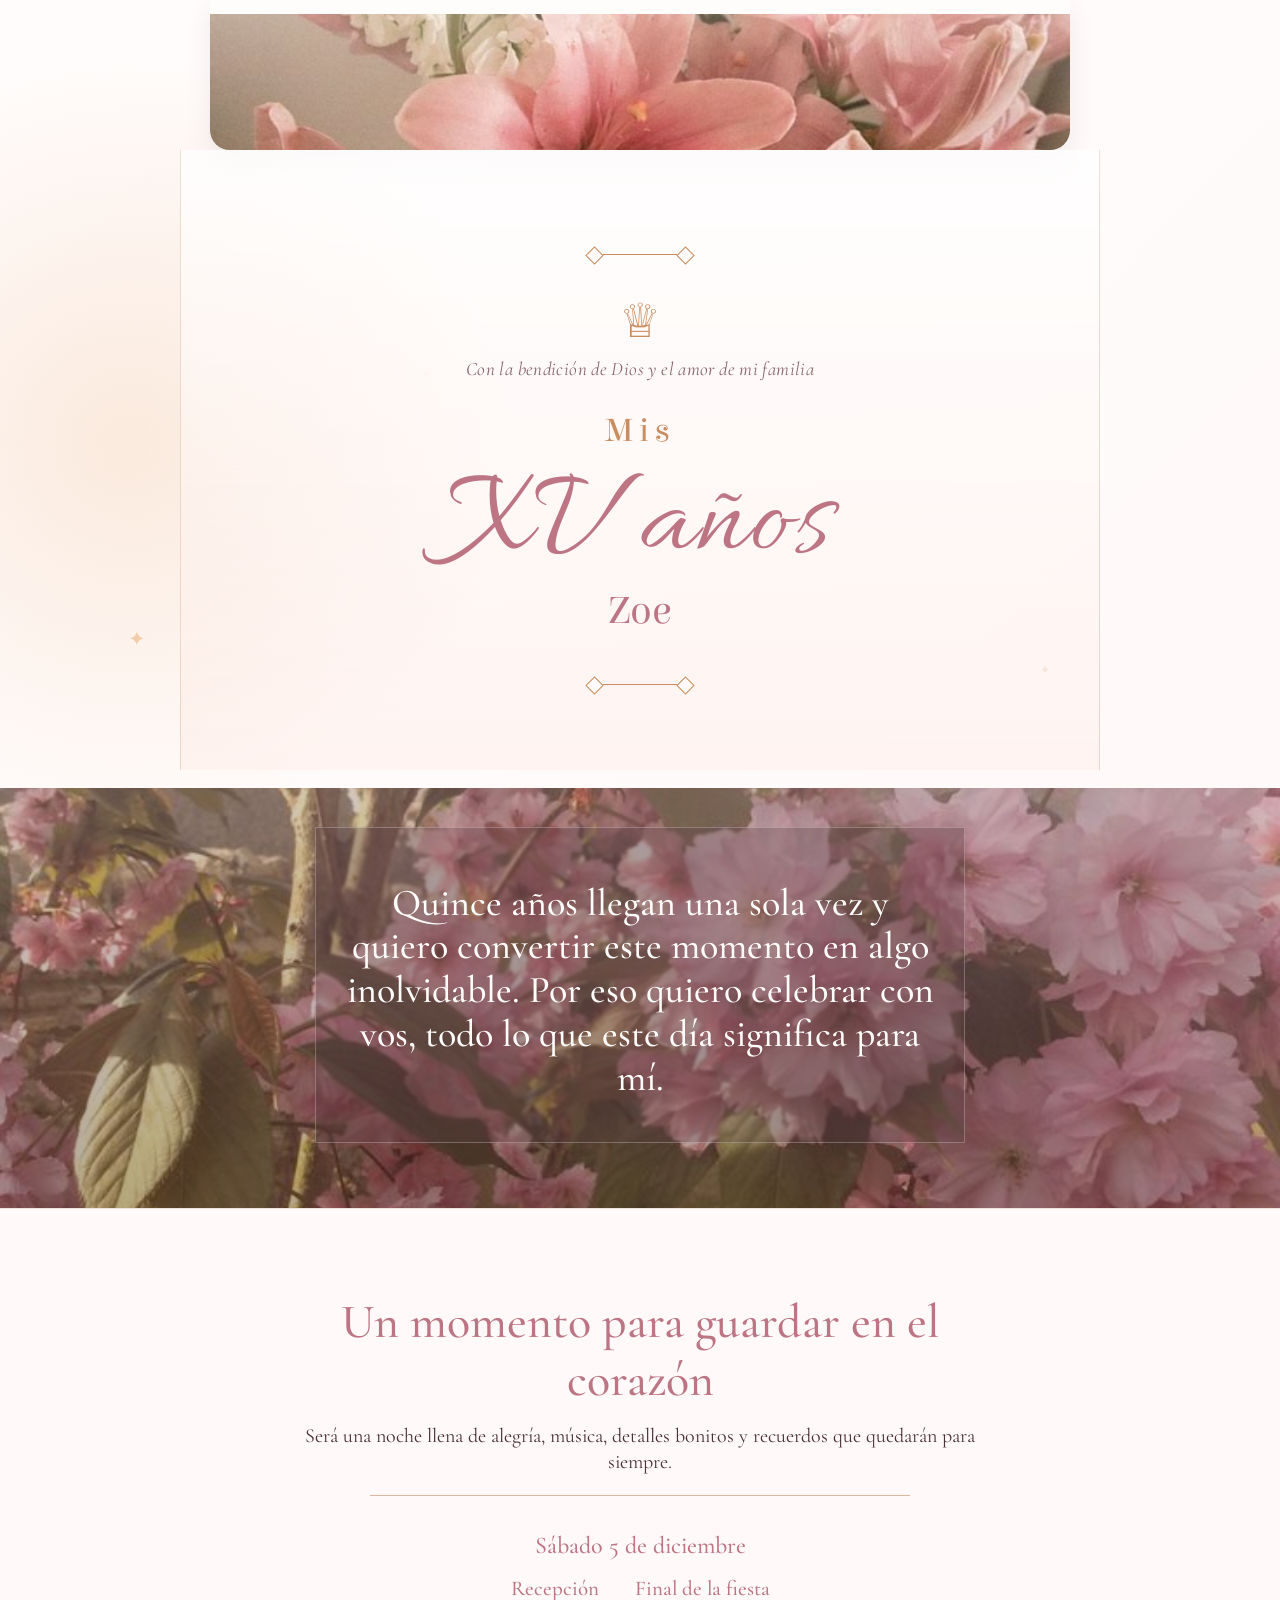
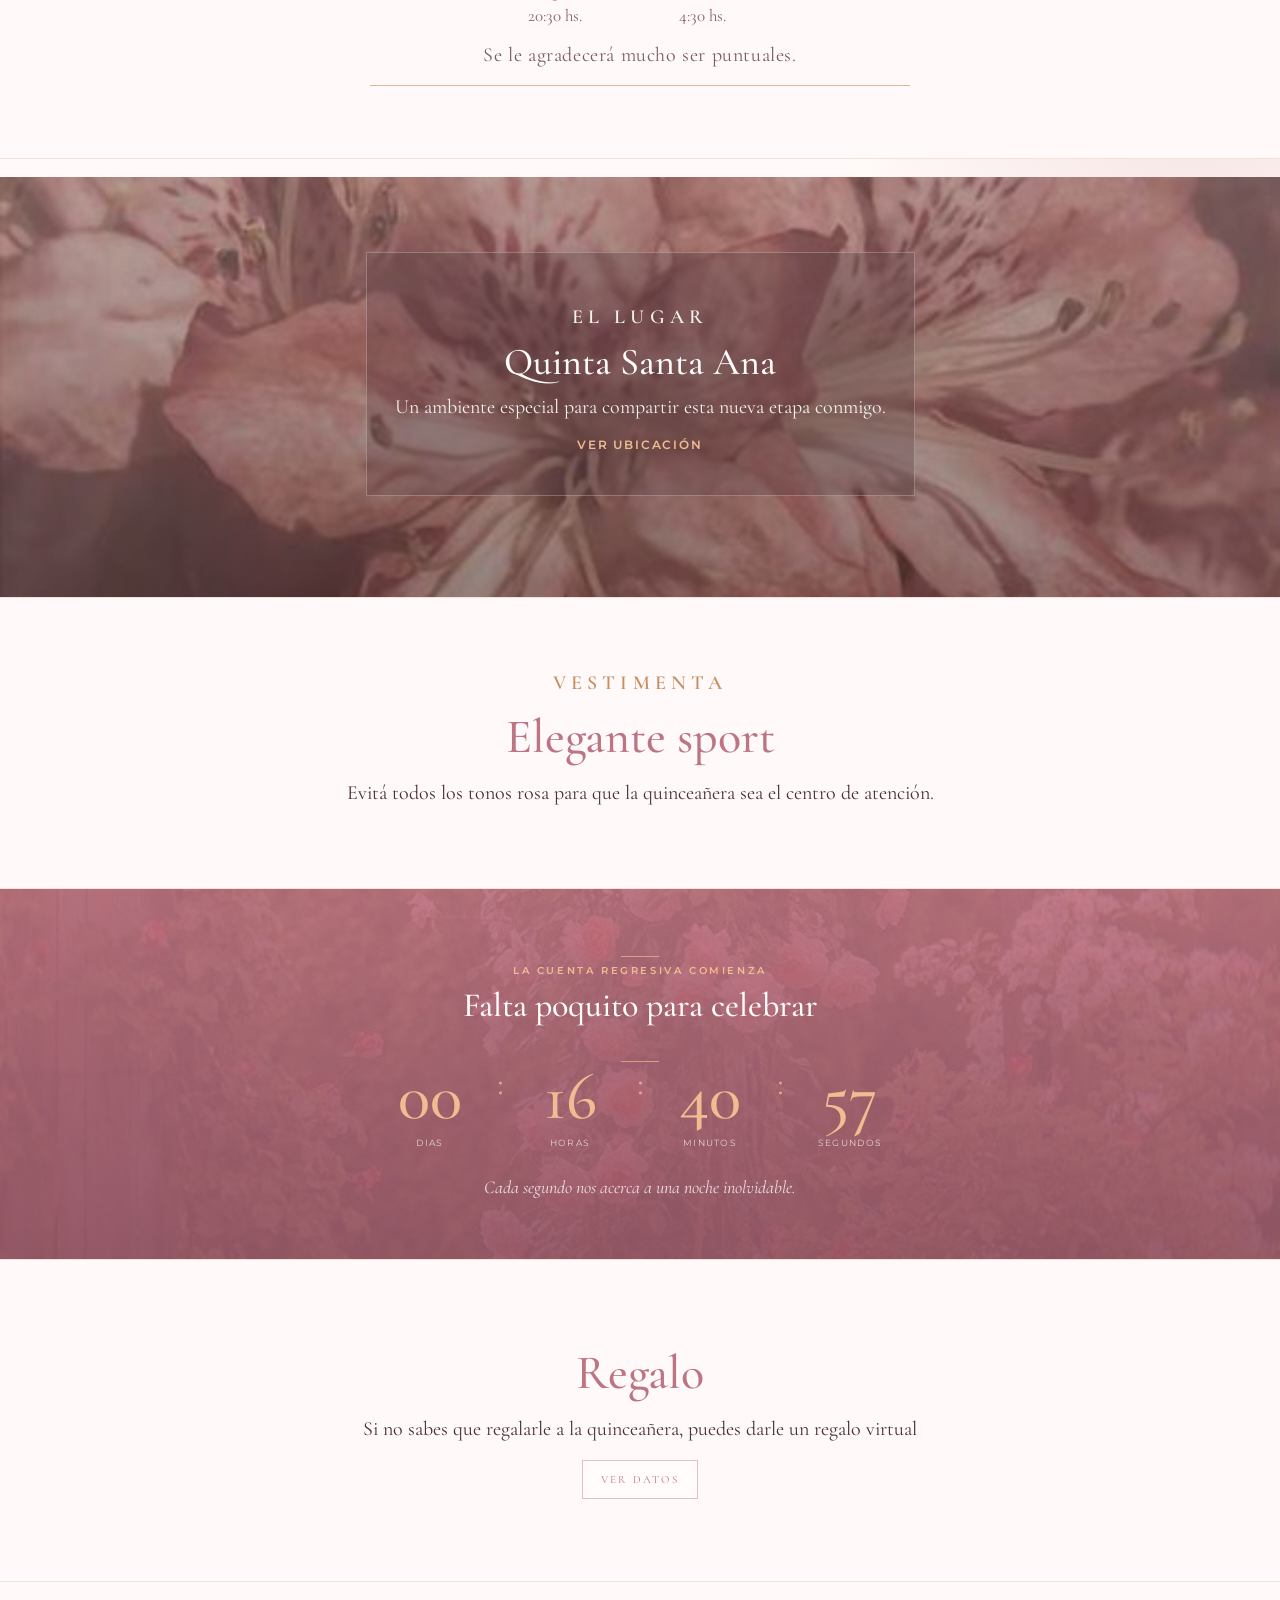
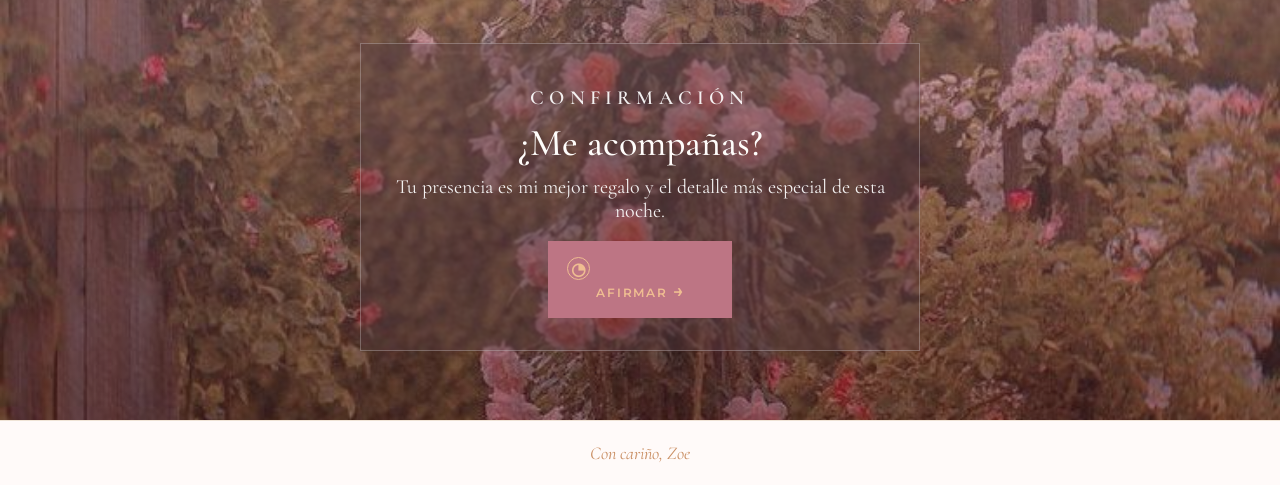
<file: index.html>
<!doctype html>
<html lang="es">
<head>
  <meta charset="UTF-8">
  <meta name="viewport" content="width=device-width, initial-scale=1.0">
  <meta name="theme-color" content="#f7f1ed">
  <meta name="description" content="Invitacion de XV años de Zoe">
  <title>Los XV de Zoe</title>
  <link rel="preconnect" href="https://fonts.googleapis.com">
  <link rel="preconnect" href="https://fonts.gstatic.com" crossorigin>
  <link href="https://fonts.googleapis.com/css2?family=Cormorant+Garamond:wght@400;500;600;700&family=Montserrat:wght@400;500;600;700&family=Elsie:wght@400;500;600;700&family=Allura&display=swap" rel="stylesheet">
  <link rel="stylesheet" href="styles.css">
</head>
<body>
  <main class="invitation-shell">
    <div class="cover-band" aria-label="Portada de la invitación">
      <div class="cover-image"></div>
    </div>

    <div class="star-field" aria-hidden="true">
      <span class="star star-a">✦</span>
      <span class="star star-b">✧</span>
      <span class="star star-c">✦</span>
      <span class="star star-d">✧</span>
      <span class="star star-e">✦</span>
      <span class="star star-f">✧</span>
    </div>
    <div class="sparkle sparkle-one" aria-hidden="true">✦</div>
    <div class="sparkle sparkle-two" aria-hidden="true">✧</div>
    <div class="sparkle sparkle-three" aria-hidden="true">✦</div>

    <section class="hero-section" aria-labelledby="invitation-title">
      <div class="ornament ornament-top" aria-hidden="true"></div>
      <div class="crown-mark" aria-hidden="true">♕</div>
      <p class="intro">Con la bendición de Dios y el amor de mi familia</p>
      <h1 id="invitation-title"><span class="title-intro">Mis</span> <span class="title-main">XV años</span></h1>
      <div class="name-lockup">
        <span class="name-line"></span>
        <p class="name">Zoe</p>
        <span class="name-line"></span>
      </div>
      <div class="ornament ornament-bottom" aria-hidden="true"></div>
    </section>

    <section class="photo-panel photo-panel--frase" aria-labelledby="frase-title">
      <div class="photo-card">
        <h2 id="frase-title">Quince años llegan una sola vez y quiero convertir este momento en algo inolvidable. Por eso quiero celebrar con vos, todo lo que este día significa para mí.</h2>
      </div>
    </section>

    <section class="cream-section" aria-labelledby="dia-title">
      <div class="section-copy">
        <h2 id="dia-title">Un momento para guardar en el corazón</h2>
        <p>Será una noche llena de alegría, música, detalles bonitos y recuerdos que quedarán para siempre.</p>
        
        
      </div>
      <div class="date-highlight">
        <p class="event-date">Sábado 5 de diciembre</p>
        <p class="detail-inline">
          <span><strong>Recepción</strong><small>20:30 hs.</small></span>
          <span><strong>Final de la fiesta</strong><small>4:30 hs.</small></span>
        </p>
        <p class="detail-note">Se le agradecerá mucho ser puntuales.</p>
    </div>
    </section>

    <section class="photo-panel photo-panel--lugar" aria-labelledby="lugar-title">
      <div class="photo-card">
        <p class="eyebrow">El lugar</p>
        <h2 id="lugar-title">Quinta Santa Ana</h2>
        <p>Un ambiente especial para compartir esta nueva etapa conmigo.</p>
        <a href="https://www.google.com/maps/place/Quinta+Santa+Ana/@-34.9100237,-58.3695125,3a,75y,160.41h,92.05t/data=!3m7!1e1!3m5!1s-SkTZzp0PlM4u_tCnpDYHA!2e0!6shttps:%2F%2Fstreetviewpixels-pa.googleapis.com%2Fv1%2Fthumbnail%3Fcb_client%3Dmaps_sv.tactile%26w%3D900%26h%3D600%26pitch%3D-2.052027793474579%26panoid%3D-SkTZzp0PlM4u_tCnpDYHA%26yaw%3D160.41234427487103!7i16384!8i8192!4m6!3m5!1s0x95a2d500c6fb19f7:0x23070385c1805dbd!8m2!3d-34.909753!4d-58.368947!16s%2Fg%2F11fhry3nz9?entry=ttu&g_ep=EgoyMDI2MDkxNi4wIKXMDSoASAFQAw%3D%3D" target="_blank" rel="noopener noreferrer">Ver ubicación</a>
      </div>
    </section>

    <section class="cream-section" aria-labelledby="vestimenta-title">
      <div class="section-copy">
        <p class="eyebrow">Vestimenta</p>
        <h2 id="vestimenta-title">Elegante sport</h2>
        <p>Evitá todos los tonos rosa para que la quinceañera sea el centro de atención.</p>
      </div>
    </section>

    <section class="countdown-section" aria-labelledby="countdown-title">
      <div class="section-heading">
        <span class="heading-rule"></span>
        <p class="eyebrow">La cuenta regresiva comienza</p>
        <h2 id="countdown-title">Falta poquito para celebrar</h2>
        <span class="heading-rule"></span>
      </div>
      <div class="countdown" aria-live="polite">
        <div class="time-unit"><strong id="days">00</strong><span>dias</span></div>
        <div class="time-separator">:</div>
        <div class="time-unit"><strong id="hours">00</strong><span>horas</span></div>
        <div class="time-separator">:</div>
        <div class="time-unit"><strong id="minutes">00</strong><span>minutos</span></div>
        <div class="time-separator">:</div>
        <div class="time-unit"><strong id="seconds">00</strong><span>segundos</span></div>
      </div>
      <p id="countdown-message" class="countdown-message">Cada segundo nos acerca a una noche inolvidable.</p>
    </section>

    <section class="cream-section cream-section--mercado" aria-labelledby="mercado-title">
      <div class="section-copy">
        <h2 id="mercado-title">Regalo</h2>
        <p>Si no sabes que regalarle a la quinceañera, puedes darle un regalo virtual</p>
        <button class="market-link" type="button" aria-label="Ver datos para el regalo">Ver datos</button>
      </div>
    </section>

    <section class="photo-panel photo-panel--confirmacion" aria-labelledby="confirmacion-title">
      <div class="photo-card photo-card--compact">
        <p class="eyebrow">Confirmación</p>
        <h2 id="confirmacion-title">¿Me acompañas?</h2>
        <p>Tu presencia es mi mejor regalo y el detalle más especial de esta noche.</p>
        <a class="confirm-button" href="https://wa.me/?text=Hola%20%2C%20confirmo%20mi%20asistencia.%20%F0%9F%91%91" target="_blank" rel="noopener noreferrer">
          <span class="whatsapp-icon" aria-hidden="true">◔</span>
          <span>Afirmar</span>
          <span class="button-arrow" aria-hidden="true">→</span>
        </a>
      </div>
    </section>

    <footer class="footer-note">Con cariño, Zoe</footer>
  </main>
  <dialog class="gift-dialog" id="gift-dialog" aria-label="Datos para el regalo">
    <div class="gift-card">
      <button class="gift-dialog-close" type="button" aria-label="Cerrar">×</button>
      <span class="gift-sparkle gift-sparkle--top" aria-hidden="true">✦</span>
      <span class="gift-sparkle gift-sparkle--bottom" aria-hidden="true">✧</span>
      <div class="gift-rule" aria-hidden="true"></div>
      <div class="gift-detail">
        <span>Alias</span>
        <strong>htz.ga</strong>
      </div>
      <div class="gift-detail">
        <span>Titular</span>
        <strong>Zoe Tatiana Hildebrandt</strong>
      </div>
    </div>
  </dialog>
  <script src="script.js"></script>
</body>
</html>
</file>
<file: styles.css>
:root {
  --cream: #fffaf9;
  --paper: #fffdfb;
  --dusty-rose: #e8b8b8;
  --deep-rose: #bd7584;
  --gold: #c98d61;
  --gold-light: #efbd91;
  --ink: #322020;
  --muted: #89616d;
}

* { box-sizing: border-box; }

html { scroll-behavior: smooth; }

body {
  margin: 0;
  background: var(--cream);
  color: var(--ink);
  font-family: "Montserrat", sans-serif;
  font-size: 14px;
}

.invitation-shell {
  min-height: 100vh;
  overflow: hidden;
  position: relative;
  background:
    radial-gradient(circle at 10% 12%, rgba(239, 189, 145, .28), transparent 24rem),
    radial-gradient(circle at 93% 45%, rgba(217, 154, 155, .24), transparent 23rem),
    linear-gradient(135deg, rgba(255,255,255,.35), transparent 46%),
    var(--cream);
}

.cover-band {
  width: min(100%, 980px);
  margin: 0 auto;
  padding-top: 0;
}

.cover-image {
  width: 100%;
  max-width: 860px;
  height: 150px;
  margin: 0 auto;
  background-image: linear-gradient(180deg, rgba(255,255,255,.28), rgba(255,255,255,.05)), url("./invitacion-xv-zoe/assets/portada-clara.jpg");
  background-size: cover;
  background-position: center center;
  border-radius: 0 0 20px 20px;
  box-shadow: 0 12px 24px rgba(121, 81, 90, 0.10);
  border-top: 14px solid var(--paper);
}

.hero-section,
.countdown-section,
.cream-section,
.photo-panel,
.rsvp-section { position: relative; z-index: 1; }

.star-field { inset: 0; pointer-events: none; position: absolute; z-index: 0; }
.star { color: rgba(201, 141, 97, .24); font-family: Georgia, serif; font-size: 15px; position: absolute; }
.star-a { left: 17%; top: 23%; }
.star-b { left: 33%; top: 10%; font-size: 11px; }
.star-c { right: 18%; top: 18%; font-size: 12px; }
.star-d { right: 31%; top: 42%; }
.star-e { bottom: 31%; left: 21%; font-size: 12px; }
.star-f { bottom: 15%; right: 14%; }

.hero-section {
  max-width: 920px;
  margin: 0 auto;
  min-height: 620px;
  padding: 104px 24px 28px;
  text-align: center;
  background: linear-gradient(180deg, rgba(255,255,255,.76), rgba(255,226,218,.28));
  border-left: 1px solid rgba(201,141,97,.28);
  border-right: 1px solid rgba(201,141,97,.28);
}

.ornament { width: 104px; height: 16px; margin: 0 auto 28px; border-top: 1px solid var(--gold); position: relative; }
.ornament::before, .ornament::after { content: ""; position: absolute; top: -6px; width: 11px; height: 11px; border: 1px solid var(--gold); transform: rotate(45deg); background: var(--cream); }
.ornament::before { left: 0; }
.ornament::after { right: 0; }
.ornament-bottom { margin: 50px auto 0; }

.eyebrow { margin: 0; color: var(--gold); font-size: 10px; font-weight: 600; letter-spacing: .26em; text-transform: uppercase; }
.crown-mark { color: var(--gold); font-family: Georgia, serif; font-size: 47px; line-height: 1; margin: 19px 0 12px; }
.intro {
  color: #8a646d;
  font-family: "Cormorant Garamond", serif;
  font-size: 19px;
  font-style: italic;
  font-weight: 400;
  letter-spacing: 0.02em;
  margin: 0;
}
h1, h2, p { margin-top: 0; }
h1 { color: var(--deep-rose); font-family: "Cormorant Garamond", serif; font-size: clamp(69px, 12vw, 122px); font-weight: 500; line-height: .92; margin: 34px 0 20px; }
.title-intro {
  display: block;
  color: var(--gold);
  font-size: .28em;
  letter-spacing: .14em;
  line-height: 1;
  margin: 0 0 8px;
  font-family: "Elsie", serif;
  font-weight: 500;
}
.title-main {
  display: block;
  color: var(--deep-rose);
  font-family: "Allura", cursive;
  font-style: normal;
  font-weight: 400;
  letter-spacing: .02em;
  transform: translateY(14px);
}
.name-lockup { align-items: center; display: flex; gap: 16px; justify-content: center; }
.name { color: var(--deep-rose); font-family: "Elsie", serif; font-size: 40px; font-style: normal; margin: 0; }
.invitation-copy { color: var(--muted); font-family: "Cormorant Garamond", serif; font-size: 21px; line-height: 1.2; margin: 20px auto 32px; max-width: 520px; }

.date-card { align-items: center; display: flex; justify-content: center; margin: 0 auto 32px; max-width: 515px; padding: 17px 10px; }
.date-main {
  color: var(--deep-rose);
  display: block;
  font-family: "Cormorant Garamond", serif;
  font-size: clamp(22px, 3.8vw, 34px);
  letter-spacing: .08em;
  text-transform: none;
}
.details-grid { align-items: center; display: flex; justify-content: center; gap: 28px; }
.detail-item { align-items: center; display: flex; gap: 12px; text-align: left; }
.detail-icon { color: var(--gold); font-size: 24px; }
.detail-item p { color: #4d2f35; font-family: "Cormorant Garamond", serif; font-size: 17px; line-height: 1.15; margin: 0; }
.detail-item strong { color: var(--deep-rose); font-size: 18px; font-weight: 600; }
.address { color: var(--muted); display: inline-block; font-size: 15px; margin-top: 3px; text-decoration: none; transition: color .2s ease; }
.address:hover, .address:focus-visible { color: var(--deep-rose); }
.map-hint { color: var(--gold); display: block; font-family: "Montserrat", sans-serif; font-size: 8px; letter-spacing: .09em; margin-top: 5px; text-transform: uppercase; }
.detail-divider { background: var(--gold-light); height: 34px; width: 1px; }

.photo-panel {
  display: grid;
  min-height: 420px;
  place-items: center;
  padding: 22px 24px 48px;
  background-size: cover;
  background-position: center;
  position: relative;
  margin-top: 18px;
}

.photo-panel::before {
  content: "";
  position: absolute;
  inset: 0;
  background: rgba(93, 55, 66, 0.28);
}

.photo-panel > * {
  position: relative;
  z-index: 1;
}

.photo-panel--frase {
  background-image: linear-gradient(180deg, rgba(255,255,255,.18), rgba(0,0,0,.16)), url("./invitacion-xv-zoe/assets/Flores.jpeg");
}

.photo-panel--lugar {
  background-image: linear-gradient(180deg, rgba(255,255,255,.15), rgba(0,0,0,.2)), url("./invitacion-xv-zoe/assets/WhatsApp-Image-2026-09-19-at-6.23.45-PM.jpeg");
}

.photo-panel--confirmacion {
  background-image: linear-gradient(180deg, rgba(255,255,255,.18), rgba(0,0,0,.22)), url("./invitacion-xv-zoe/assets/Flores-2.jpeg");
}

.photo-card {
  max-width: 650px;
  padding: 42px 28px;
  text-align: center;
  color: var(--paper);
  background: rgba(89, 64, 72, 0.3);
  border: 1px solid rgba(255,255,255,0.25);
  backdrop-filter: blur(1px);
}

.photo-card h2 {
  color: var(--paper);
  font-family: "Cormorant Garamond", serif;
  font-size: clamp(24px, 3.2vw, 38px);
  font-weight: 500;
  line-height: 1.15;
  margin: 12px 0 0;
}

.photo-card p {
  color: rgba(255,255,255,.92);
  font-family: "Cormorant Garamond", serif;
  font-size: 20px;
  margin: 10px 0 0;
}

.photo-card a {
  display: inline-block;
  margin-top: 18px;
  color: var(--gold-light);
  font-size: 12px;
  font-weight: 600;
  letter-spacing: .15em;
  text-decoration: none;
  text-transform: uppercase;
}

.photo-card--compact {
  max-width: 560px;
  padding: 32px 22px;
}

.cream-section {
  background: var(--cream);
  padding: 72px 24px;
  text-align: center;
  border-top: 1px solid rgba(201,141,97,.22);
  border-bottom: 1px solid rgba(201,141,97,.22);
}

.section-copy {
  max-width: 680px;
  margin: 0 auto 10px;
}

.section-copy h2 {
  color: var(--deep-rose);
  font-family: "Cormorant Garamond", serif;
  font-size: clamp(32px, 6vw, 48px);
  font-weight: 500;
  margin: 12px 0 14px;
}

.section-copy p {
  color: #4b303b;
  font-family: "Cormorant Garamond", serif;
  font-size: 20px;
  line-height: 1.3;
  margin: 0;
}

.section-copy .eyebrow {
  color: var(--gold);
}

.market-label {
  color: var(--muted);
  font-family: "Cormorant Garamond", serif;
  font-size: 20px;
  line-height: 1.3;
  margin: 0;
}

.detail-inline {
  align-items: center;
  color: var(--deep-rose);
  display: flex;
  font-family: "Cormorant Garamond", serif;
  font-size: 17px;
  font-weight: 400;
  gap: 36px;
  justify-content: center;
  letter-spacing: normal;
  margin-top: 18px;
  text-transform: none;
  white-space: normal;
}

.detail-inline strong {
  color: inherit;
  font-weight: inherit;
}

.date-highlight {
  margin: 20px auto 0;
  max-width: 540px;
  padding: 18px 22px;
  border-top: 1px solid rgba(201,141,97,.6);
  border-bottom: 1px solid rgba(201,141,97,.6);
  color: var(--deep-rose);
  font-family: "Cormorant Garamond", serif;
}

.date-highlight span {
  display: block;
  color: var(--gold);
  font-size: 12px;
  letter-spacing: .2em;
  text-transform: uppercase;
}

.date-highlight strong {
  display: block;
  font-size: clamp(26px, 5vw, 40px);
  font-weight: 500;
  margin-top: 8px;
}

.date-highlight .detail-inline span {
  align-items: center;
  color: inherit;
  display: flex;
  flex-direction: column;
  font-size: inherit;
  letter-spacing: normal;
  text-transform: none;
}

.date-highlight .detail-inline strong {
  color: var(--deep-rose);
  display: block;
  font-size: 21px;
  font-weight: 500;
  margin-top: 0;
}

.date-highlight .detail-inline small {
  color: var(--muted);
  display: block;
  font-size: 17px;
  letter-spacing: normal;
  margin-top: 4px;
  text-transform: none;
}

.detail-note {
  color: #7a5c66;
  font-family: "Cormorant Garamond", serif;
  font-size: 20px;
  font-weight: 400;
  letter-spacing: 0.03em;
  margin: 14px 0 0;
  text-transform: none;
}

.event-date {
  color: var(--deep-rose);
  font-family: "Cormorant Garamond", serif;
  font-size: 24px;
  font-weight: 500;
  line-height: 1;
  margin: 20px 0 0;
}

.date-highlight small {
  display: block;
  color: var(--gold);
  font-size: 13px;
  letter-spacing: .3em;
  margin-top: 8px;
  text-transform: uppercase;
}

.countdown-section {
  background: linear-gradient(180deg, rgba(189,117,132,.94), rgba(151,90,106,.96));
  color: var(--paper);
  padding: 57px 24px 61px;
  text-align: center;
  background-image: linear-gradient(180deg, rgba(189,117,132,.86), rgba(151,90,106,.9)), url("./invitacion-xv-zoe/assets/Flores-2.jpeg");
  background-size: cover;
  background-position: center;
}

.section-heading .eyebrow { color: var(--gold-light); }
.section-heading h2, .rsvp-panel h2 { color: var(--paper); font-family: "Cormorant Garamond", serif; font-size: 34px; font-weight: 500; margin: 8px 0 25px; }
.heading-rule { background: var(--gold-light); display: inline-block; height: 1px; margin: 0 10px 3px; opacity: .7; width: 38px; }
.countdown { align-items: flex-start; display: flex; justify-content: center; gap: clamp(10px, 3vw, 30px); }
.time-unit strong { color: var(--gold-light); display: block; font-family: "Cormorant Garamond", serif; font-size: clamp(39px, 7vw, 67px); font-weight: 500; line-height: .85; min-width: 73px; }
.time-unit span { color: rgba(255,255,255,.72); display: block; font-size: 9px; letter-spacing: .14em; margin-top: 11px; text-transform: uppercase; }
.time-separator { color: var(--gold-light); font-family: "Cormorant Garamond", serif; font-size: 35px; line-height: .8; opacity: .75; }
.countdown-message { color: rgba(255,255,255,.8); font-family: "Cormorant Garamond", serif; font-size: 18px; font-style: italic; margin: 28px 0 0; }

.market-link {
  border-radius: 0;
  display: inline-block;
  font-family: "Cormorant Garamond", serif;
  margin-top: 18px;
  color: var(--deep-rose);
  border: 1px solid rgba(189,117,132,.45);
  background: rgba(255,255,255,.3);
  padding: 12px 18px;
  text-decoration: none;
  font-size: 11px;
  letter-spacing: .2em;
  text-transform: uppercase;
  cursor: pointer;
}

.market-link:hover,
.market-link:focus-visible {
  background: var(--deep-rose);
  color: var(--paper);
  outline: none;
}

.gift-dialog {
  background: transparent;
  border: 0;
  max-width: min(90vw, 430px);
  padding: 0;
  width: 100%;
}

.gift-dialog::backdrop {
  background: rgba(75, 48, 59, .58);
  backdrop-filter: blur(3px);
}

.gift-card {
  background: var(--paper);
  border: 1px solid rgba(201, 141, 97, .7);
  box-shadow: 0 18px 48px rgba(75, 48, 59, .25);
  color: var(--ink);
  padding: 42px 30px 34px;
  position: relative;
  text-align: center;
}

.gift-card::before,
.gift-card::after {
  border: 1px solid rgba(201, 141, 97, .45);
  content: "";
  height: 12px;
  position: absolute;
  transform: rotate(45deg);
  width: 12px;
}

.gift-card::before { left: 18px; top: 18px; }
.gift-card::after { bottom: 18px; right: 18px; }

.gift-dialog .eyebrow { color: var(--gold); }
.gift-card h2 {
  color: var(--deep-rose);
  font-family: "Cormorant Garamond", serif;
  font-size: 40px;
  font-weight: 500;
  margin: 8px 0 10px;
}

.gift-rule {
  background: var(--gold-light);
  height: 1px;
  margin: 0 auto 24px;
  width: 84px;
}

.gift-detail { margin-top: 18px; }
.gift-detail span {
  color: var(--gold);
  display: block;
  font-family: "Cormorant Garamond", serif;
  font-size: 16px;
}
.gift-detail strong {
  color: var(--deep-rose);
  display: block;
  font-family: "Cormorant Garamond", serif;
  font-size: 24px;
  font-weight: 500;
  margin-top: 3px;
}

.gift-dialog-close {
  background: transparent;
  border: 0;
  color: var(--deep-rose);
  cursor: pointer;
  font-family: "Cormorant Garamond", serif;
  font-size: 30px;
  line-height: 1;
  padding: 4px 8px;
  position: absolute;
  right: 10px;
  top: 8px;
}

.gift-sparkle { color: var(--gold-light); font-size: 19px; position: absolute; }
.gift-sparkle--top { right: 28px; top: 25px; }
.gift-sparkle--bottom { bottom: 25px; left: 28px; }

.rsvp-section { background: var(--cream); padding: 64px 24px 70px; text-align: center; }
.rsvp-panel { margin: 0 auto; max-width: 440px; }
.mini-crown { color: var(--gold); display: block; font-family: Georgia, serif; font-size: 29px; margin-bottom: 12px; }
.rsvp-panel .eyebrow { color: var(--gold); }
.rsvp-panel h2 { color: var(--deep-rose); margin: 9px 0 4px; }
.rsvp-panel p:not(.eyebrow) { color: var(--muted); font-family: "Cormorant Garamond", serif; font-size: 19px; line-height: 1.2; margin: 0 auto 25px; max-width: 350px; }
.confirm-button { align-items: center; background: var(--deep-rose); border: 1px solid var(--deep-rose); color: var(--paper); display: inline-flex; font-size: 11px; font-weight: 600; gap: 13px; letter-spacing: .2em; min-width: 184px; padding: 15px 18px; text-decoration: none; text-transform: uppercase; transition: background .25s ease, color .25s ease, transform .25s ease; }
.confirm-button:hover, .confirm-button:focus-visible { background: transparent; color: var(--deep-rose); transform: translateY(-2px); }
.whatsapp-icon { border: 1px solid currentColor; border-radius: 50%; display: grid; font-size: 17px; height: 23px; letter-spacing: 0; place-items: center; width: 23px; }
.button-arrow { font-size: 18px; letter-spacing: 0; margin-left: auto; }
.footer-note { background: var(--cream); border-top: 1px solid rgba(181,138,76,.2); color: var(--gold); font-family: "Cormorant Garamond", serif; font-size: 18px; font-style: italic; padding: 21px; text-align: center; }
.sparkle { color: var(--gold-light); font-size: 21px; opacity: .7; position: absolute; }
.sparkle-one { left: 10%; top: 17%; }
.sparkle-two { right: 9%; top: 33%; font-size: 28px; }
.sparkle-three { bottom: 22%; left: 8%; }

@media (max-width: 560px) {
  .hero-section { min-height: 0; padding: 76px 20px 59px; }
  .date-card { margin-bottom: 28px; }
  .date-side { min-width: 74px; }
  .date-center { padding: 0 14px; }
  .date-month { font-size: 20px; }
  .details-grid { align-items: stretch; flex-direction: column; gap: 16px; margin: 0 auto; max-width: 205px; }
  .detail-divider { height: 1px; width: 100%; }
  .countdown { gap: 5px; }
  .time-unit strong { min-width: 57px; }
  .time-separator { font-size: 25px; }
  .time-unit span { font-size: 7px; letter-spacing: .08em; }
  .heading-rule { width: 20px; }
  .photo-card { padding-left: 18px; padding-right: 18px; }
}
</file>
